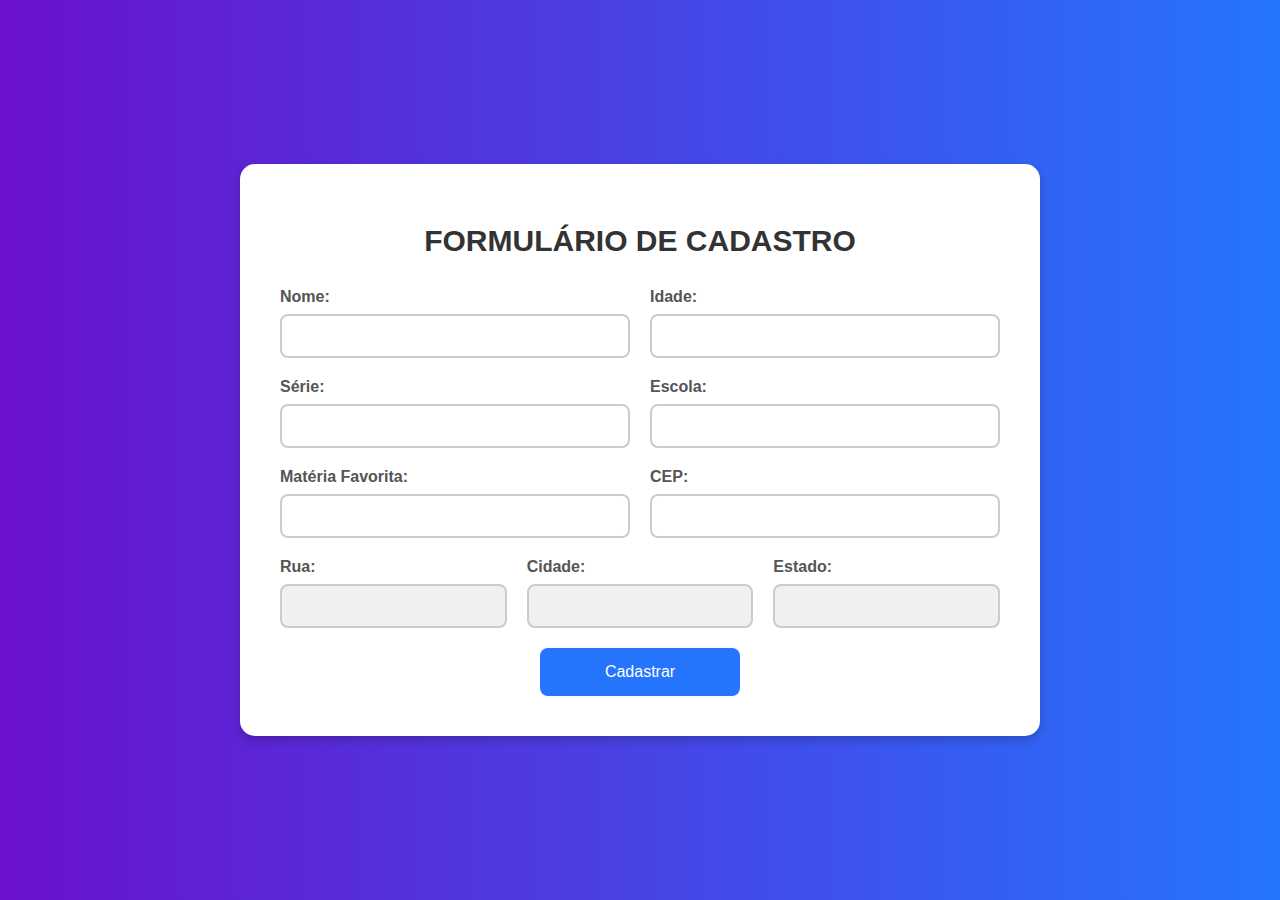
<file: index.html>
<!DOCTYPE html>
<html lang="pt-BR">
  <head>
    <meta charset="UTF-8" />
    <meta name="viewport" content="width=device-width, initial-scale=1.0" />
    <title>Cadastro</title>
    <link rel="stylesheet" href="styles.css" />
  </head>
  <body>
    <div class="container">
      <h1>Formulário de Cadastro</h1>
      <form>
        <div class="form-row">
          <div class="form-group">
            <label for="nome">Nome:</label>
            <input type="text" id="nome" name="nome" required />
          </div>
          <div class="form-group">
            <label for="idade">Idade:</label>
            <input type="number" id="idade" name="idade" required />
          </div>
        </div>
        <div class="form-row">
          <div class="form-group">
            <label for="serie">Série:</label>
            <input type="text" id="serie" name="serie" required />
          </div>
          <div class="form-group">
            <label for="escola">Escola:</label>
            <input type="text" id="escola" name="escola" required />
          </div>
        </div>
        <div class="form-row">
          <div class="form-group">
            <label for="materia">Matéria Favorita:</label>
            <input type="text" id="materia" name="materia" required />
          </div>
          <div class="form-group">
            <label for="cep">CEP:</label>
            <input type="text" id="cep" name="cep" required />
          </div>
        </div>
        <div class="form-row">
          <div class="form-group">
            <label for="rua">Rua:</label>
            <input type="text" id="rua" name="rua" disabled />
          </div>
          <div class="form-group">
            <label for="cidade">Cidade:</label>
            <input type="text" id="cidade" name="cidade" disabled />
          </div>
          <div class="form-group">
            <label for="estado">Estado:</label>
            <input type="text" id="estado" name="estado" disabled />
          </div>
        </div>
        <button type="submit">Cadastrar</button>
      </form>
    </div>
  </body>
</html>
</file>
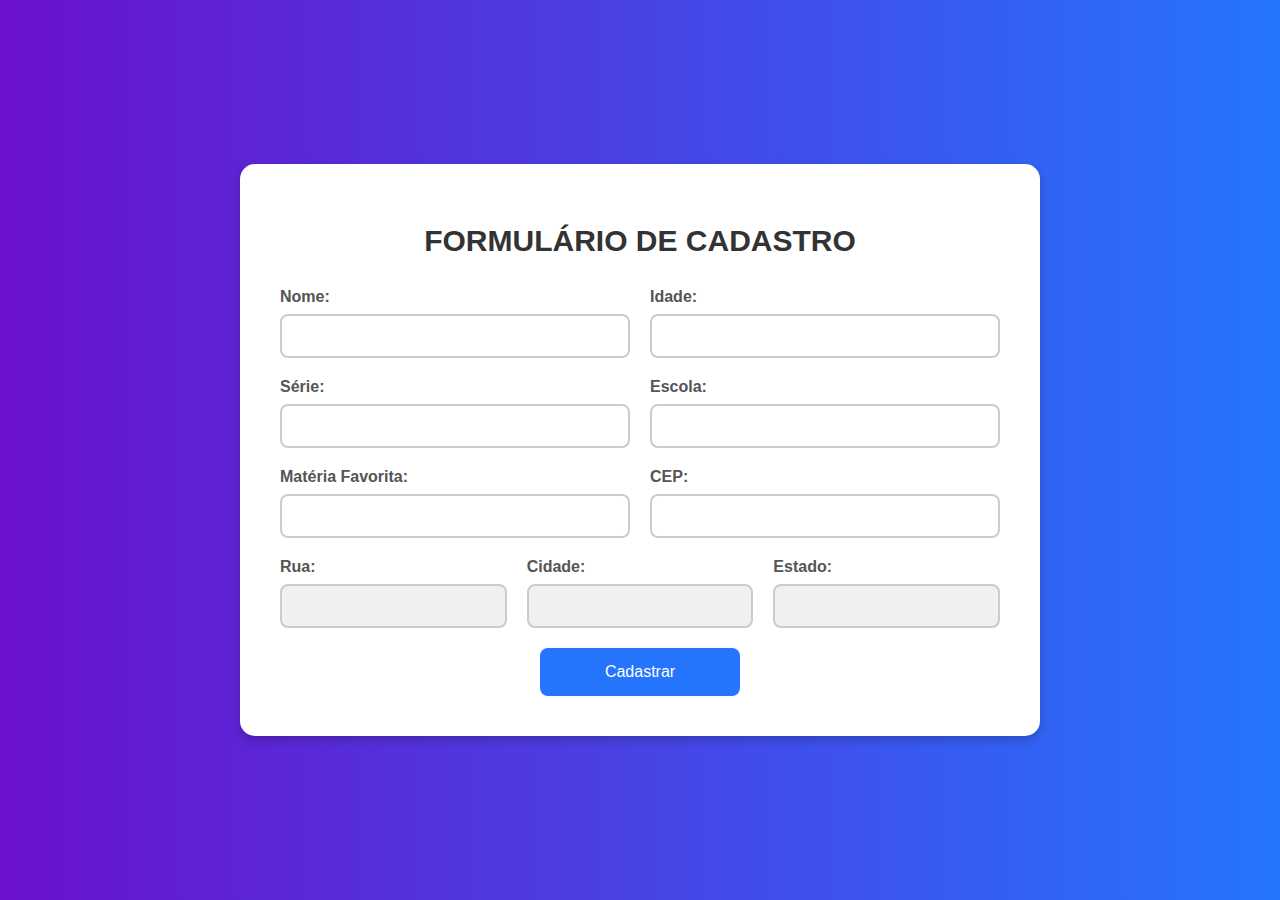
<file: cadastro.html>
<!DOCTYPE html>
<html lang="pt-BR">
  <head>
    <meta charset="UTF-8" />
    <meta name="viewport" content="width=device-width, initial-scale=1.0" />
    <title>Cadastro</title>
    <link rel="stylesheet" href="stylesCadastro.css" />
  </head>
  <body>
    <div class="container">
      <h1>Formulário de Cadastro</h1>
      <form id="cadastroForm">
        <div class="form-row">
          <div class="form-group">
            <label for="nome">Nome:</label>
            <input type="text" id="nome" name="nome" required />
          </div>
          <div class="form-group">
            <label for="idade">Idade:</label>
            <input type="number" id="idade" name="idade" required />
          </div>
        </div>
        <div class="form-row">
          <div class="form-group">
            <label for="serie">Série:</label>
            <input type="text" id="serie" name="serie" required />
          </div>
          <div class="form-group">
            <label for="escola">Escola:</label>
            <input type="text" id="escola" name="escola" required />
          </div>
        </div>
        <div class="form-row">
          <div class="form-group">
            <label for="materia">Matéria Favorita:</label>
            <input type="text" id="materia" name="materia" required />
          </div>
          <div class="form-group">
            <label for="cep">CEP:</label>
            <input type="text" id="cep" name="cep" required />
          </div>
        </div>
        <div class="form-row">
          <div class="form-group">
            <label for="rua">Rua:</label>
            <input type="text" id="rua" name="rua" disabled />
          </div>
          <div class="form-group">
            <label for="cidade">Cidade:</label>
            <input type="text" id="cidade" name="cidade" disabled />
          </div>
          <div class="form-group">
            <label for="estado">Estado:</label>
            <input type="text" id="estado" name="estado" disabled />
          </div>
        </div>
        <button type="submit">Cadastrar</button>
      </form>
    </div>
    <script src="scriptCadastro.js"></script>
  </body>
</html>
</file>
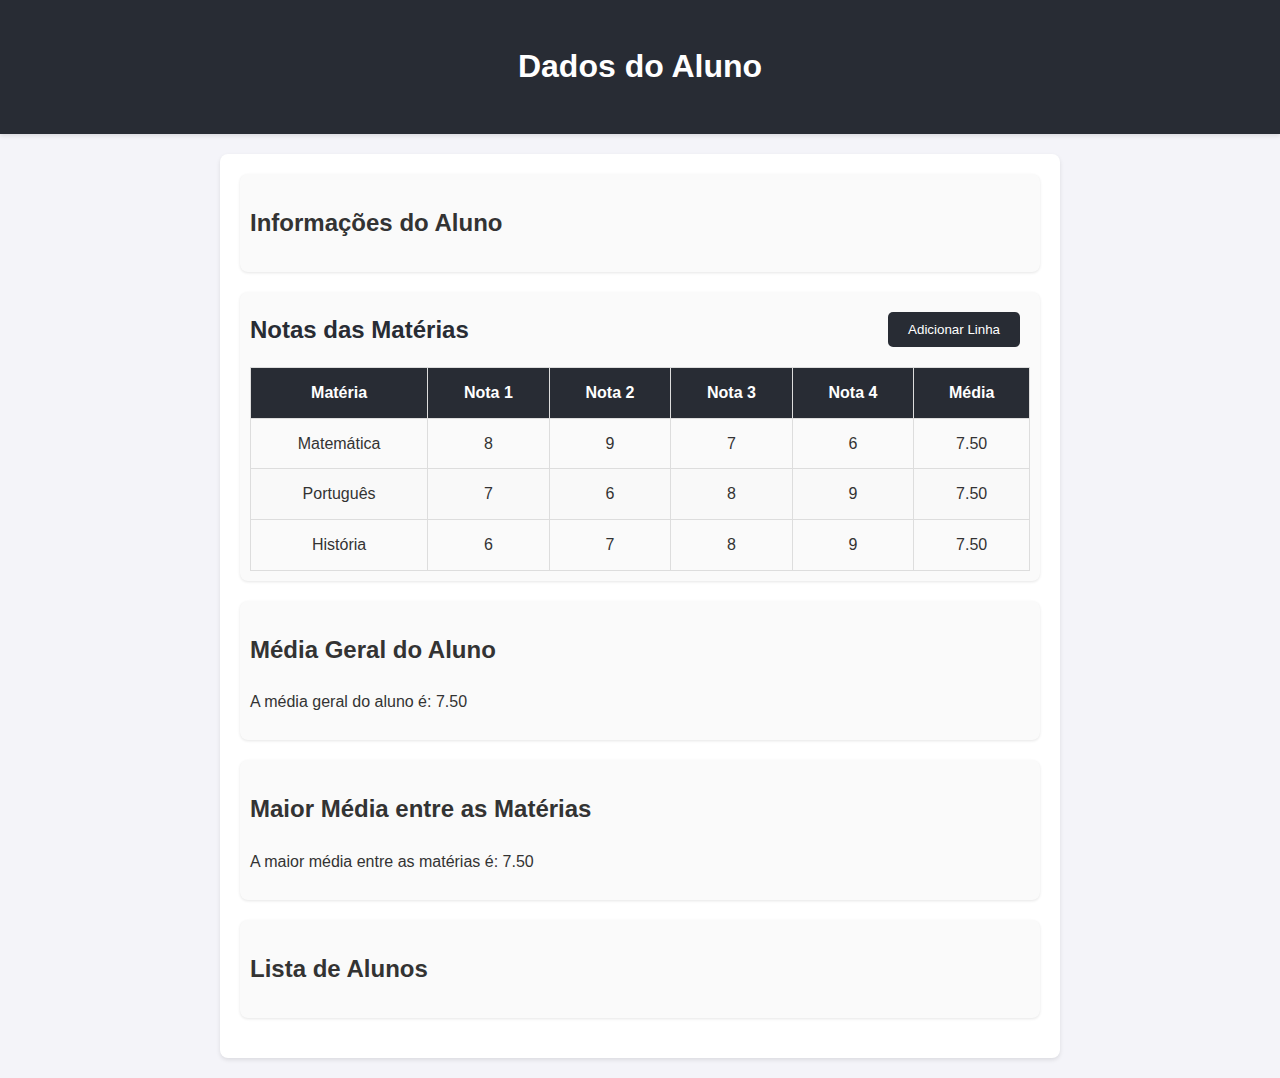
<file: home.html>
<!DOCTYPE html>
<html lang="pt-BR">
  <head>
    <meta charset="UTF-8" />
    <meta name="viewport" content="width=device-width, initial-scale=1.0" />
    <title>Dados do Aluno</title>
    <link rel="stylesheet" href="stylesHome.css" />
  </head>
  <body>
    <header>
      <h1>Dados do Aluno</h1>
    </header>
    <div class="container">
      <div class="info-aluno">
        <h2>Informações do Aluno</h2>
        <p id="nome-aluno"></p>
        <p id="idade-aluno"></p>
        <p id="serie-aluno"></p>
        <p id="escola-aluno"></p>
        <p id="materia-preferida"></p>
      </div>
      <div class="tabela-notas">
        <div class="titulo-botao">
          <h2>Notas das Matérias</h2>
          <button id="add-linha">Adicionar Linha</button>
        </div>
        <table>
          <thead>
            <tr>
              <th>Matéria</th>
              <th>Nota 1</th>
              <th>Nota 2</th>
              <th>Nota 3</th>
              <th>Nota 4</th>
              <th>Média</th>
            </tr>
          </thead>
          <tbody id="tabela-body">
            <!-- As linhas da tabela serão adicionadas aqui -->
          </tbody>
        </table>
      </div>
      <div class="media-geral">
        <h2>Média Geral do Aluno</h2>
        <p id="media-geral">A média geral do aluno é: 0</p>
      </div>
      <div class="maior-media">
        <h2>Maior Média entre as Matérias</h2>
        <p id="maior-media">A maior média entre as matérias é: 0</p>
      </div>
      <div class="lista-alunos">
        <h2>Lista de Alunos</h2>
        <ul id="lista-alunos"></ul>
      </div>
    </div>

    <script src="scriptHome.js"></script>
  </body>
</html>
</file>
<file: styles.css>
body {
  font-family: "Arial", sans-serif;
  background: linear-gradient(to right, #6a11cb, #2575fc);
  height: 100vh;
  display: flex;
  justify-content: center;
  align-items: center;
  margin: 0;
}

.container {
  background-color: #ffffff;
  padding: 40px;
  border-radius: 15px;
  box-shadow: 0 4px 10px rgba(0, 0, 0, 0.2);
  width: 100%;
  max-width: 800px;
  box-sizing: border-box;
}

h1 {
  margin-bottom: 30px;
  font-size: 30px;
  color: #333;
  text-align: center;
  font-weight: bold;
  text-transform: uppercase;
}

form {
  width: 100%;
}

.form-row {
  display: flex;
  justify-content: space-between;
  margin-bottom: 20px;
}

.form-group {
  display: flex;
  flex-direction: column;
  flex: 1;
  margin-right: 20px;
}

.form-group:last-child {
  margin-right: 0;
}

label {
  margin-bottom: 8px;
  color: #555;
  font-weight: bold;
}

input {
  padding: 12px;
  border: 2px solid #ccc;
  border-radius: 8px;
  box-sizing: border-box;
  font-size: 14px;
  transition: border-color 0.3s, box-shadow 0.3s;
}

input:focus {
  border-color: #2575fc;
  box-shadow: 0 0 8px rgba(37, 117, 252, 0.5);
}

button {
  padding: 15px;
  border: none;
  border-radius: 8px;
  background-color: #2575fc;
  color: white;
  font-size: 16px;
  cursor: pointer;
  transition: background-color 0.3s;
  width: 100%;
  max-width: 200px;
  margin: 20px auto 0;
  display: block;
}

button:hover {
  background-color: #1e60d0;
}

input[disabled] {
  background-color: #f0f0f0;
  cursor: not-allowed;
}

@media (max-width: 600px) {
  .form-row {
    flex-direction: column;
  }

  .form-group {
    margin-right: 0;
    margin-bottom: 15px;
  }

  .form-group:last-child {
    margin-bottom: 0;
  }
}
</file>
<file: stylesCadastro.css>
body {
  font-family: "Arial", sans-serif;
  background: linear-gradient(to right, #6a11cb, #2575fc);
  height: 100vh;
  display: flex;
  justify-content: center;
  align-items: center;
  margin: 0;
}

.container {
  background-color: #ffffff;
  padding: 40px;
  border-radius: 15px;
  box-shadow: 0 4px 10px rgba(0, 0, 0, 0.2);
  width: 100%;
  max-width: 800px;
  box-sizing: border-box;
}

h1 {
  margin-bottom: 30px;
  font-size: 30px;
  color: #333;
  text-align: center;
  font-weight: bold;
  text-transform: uppercase;
}

form {
  width: 100%;
}

.form-row {
  display: flex;
  justify-content: space-between;
  margin-bottom: 20px;
}

.form-group {
  display: flex;
  flex-direction: column;
  flex: 1;
  margin-right: 20px;
}

.form-group:last-child {
  margin-right: 0;
}

label {
  margin-bottom: 8px;
  color: #555;
  font-weight: bold;
}

input {
  padding: 12px;
  border: 2px solid #ccc;
  border-radius: 8px;
  box-sizing: border-box;
  font-size: 14px;
  transition: border-color 0.3s, box-shadow 0.3s;
}

input:focus {
  border-color: #2575fc;
  box-shadow: 0 0 8px rgba(37, 117, 252, 0.5);
}

button {
  padding: 15px;
  border: none;
  border-radius: 8px;
  background-color: #2575fc;
  color: white;
  font-size: 16px;
  cursor: pointer;
  transition: background-color 0.3s;
  width: 100%;
  max-width: 200px;
  margin: 20px auto 0;
  display: block;
}

button:hover {
  background-color: #1e60d0;
}

input[disabled] {
  background-color: #f0f0f0;
  cursor: not-allowed;
}

@media (max-width: 600px) {
  .form-row {
    flex-direction: column;
  }

  .form-group {
    margin-right: 0;
    margin-bottom: 15px;
  }

  .form-group:last-child {
    margin-bottom: 0;
  }
}
</file>
<file: stylesHome.css>
body {
  font-family: Arial, sans-serif;
  background-color: #f4f4f9;
  color: #333;
  line-height: 1.6;
  margin: 0;
  padding: 0;
}

header {
  background-color: #282c34;
  color: #fff;
  text-align: center;
  padding: 20px 0;
  box-shadow: 0 2px 4px rgba(0, 0, 0, 0.1);
}

.container {
  margin: 20px auto;
  padding: 20px;
  max-width: 800px;
  background-color: #fff;
  box-shadow: 0 2px 4px rgba(0, 0, 0, 0.1);
  border-radius: 8px;
}

.info-aluno,
.tabela-notas,
.media-geral,
.maior-media,
.lista-alunos {
  margin-bottom: 20px;
  padding: 10px;
  border-radius: 8px;
  background-color: #fafafa;
  box-shadow: 0 1px 3px rgba(0, 0, 0, 0.1);
}

.titulo-botao {
  display: flex;
  justify-content: space-between;
  align-items: center;
  margin-bottom: 10px;
}

.titulo-botao h2 {
  margin: 0;
  color: #282c34;
}

table {
  width: 100%;
  border-collapse: collapse;
  margin-top: 10px;
}

table th,
table td {
  border: 1px solid #ddd;
  padding: 12px;
  text-align: center;
}

table th {
  background-color: #282c34;
  color: #ffffff;
  font-weight: bold;
}

table tr:nth-child(even) {
  background-color: #f9f9f9;
}

button {
  margin: 10px;
  padding: 10px 20px;
  border: none;
  border-radius: 5px;
  background-color: #282c34;
  color: white;
  cursor: pointer;
  transition: background-color 0.3s ease;
}

button:hover {
  background-color: #3a3f47;
}

.lista-alunos ul {
  list-style-type: none;
  padding: 0;
}

.lista-alunos li {
  background: #f9f9f9;
  margin: 5px 0;
  padding: 10px;
  border-radius: 5px;
  box-shadow: 0 1px 3px rgba(0, 0, 0, 0.1);
}
</file>
